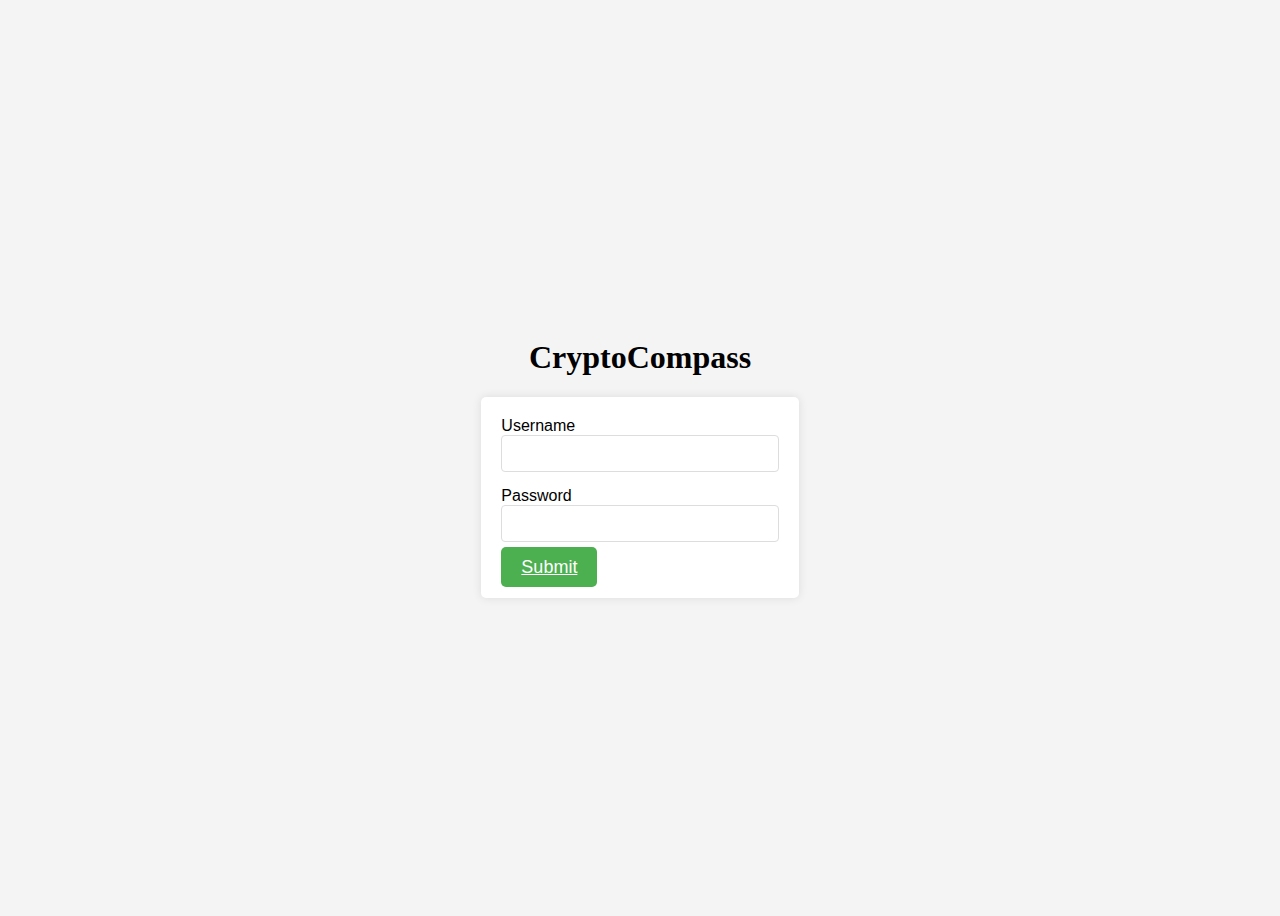
<file: index.html>
<!DOCTYPE html>
<html lang="en">
<head>
    <meta charset="UTF-8">
    <meta name="viewport" content="width=device-width, initial-scale=1.0">
    <title>Login</title>
    <style>
        body {
            font-family: Arial, sans-serif;
            background-color: #f4f4f4;
            display: flex;
            justify-content: center;
            align-items: center;
            height: 100vh;
            flex-direction: column;
        }
        .login-form {
            background-color: white;
            padding: 20px;
            border-radius: 5px;
            box-shadow: 0 0 10px rgba(0, 0, 0, 0.1);
        }
        .input-group {
            margin-bottom: 15px;
        }
        input[type="text"], input[type="password"] {
            width: 100%;
            padding: 10px;
            border: 1px solid #ddd;
            border-radius: 4px;
            box-sizing: border-box;
        }
        .button {
            background-color: #4CAF50;
            color: white;
            padding: 10px 20px;
            font-size: 18px;
            border: none;
            border-radius: 5px;
            cursor: pointer;
        }
    </style>
</head>
<body>
    <h1><font style="font-family:verdana">CryptoCompass</font></h1>
    <div class="login-form">
        <form>
            <div class="input-group">
                <label for="username">Username</label>
                <input type="text" id="username" name="username" required>
            </div>
            <div class="input-group">
                <label for="password">Password</label>
                <input type="password" id="password" name="password" required>
            </div>
            <a href="coinsMain.html" class="button" style="background-color: #4CAF50; 
            color: white; padding: 10px 20px; font-size: 18px; border-radius: 5px;">Submit</a>
        </form>
    </div>
</body>
</html>
</file>
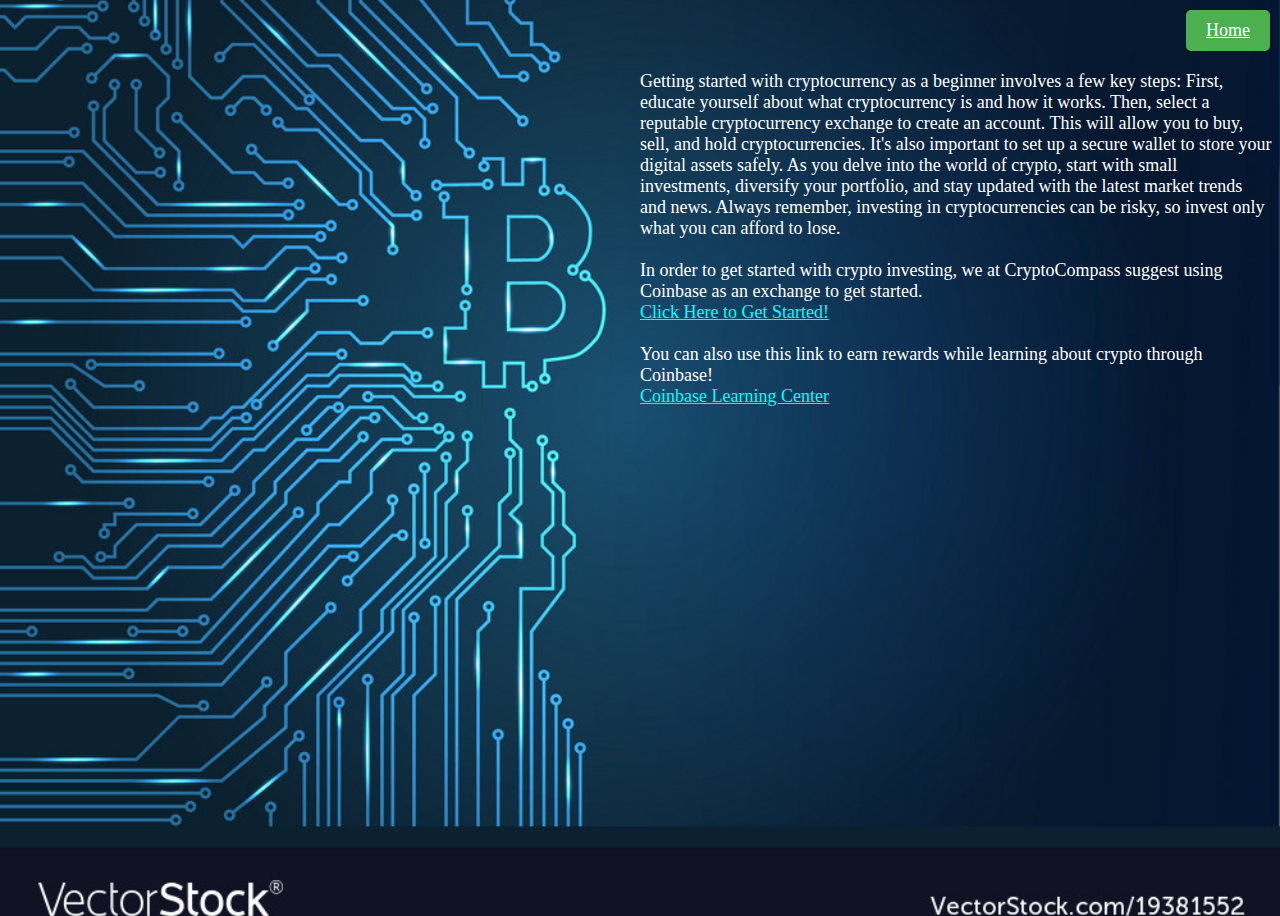
<file: learningSpace.html>
<!DOCTYPE html>
<html lang="en">
<head>
    <meta charset="UTF-8">
    <meta name="viewport" content="width=device-width, initial-scale=1.0">
    <title>Learning Space</title>
    <link rel="stylesheet" href="style2.css">
</head>
<body>
    <a href="coinsMain.html" class="button" style="position: fixed; top: 10px; right: 10px; background-color: #4CAF50;
    color: white; padding: 10px 20px; font-size: 18px; border-radius: 5px;">Home</a>
    
    <p id="body">Getting started with cryptocurrency as a beginner involves a few key steps: 
        First, educate yourself about what cryptocurrency is and how it works. 
        Then, select a reputable cryptocurrency exchange to create an account. 
        This will allow you to buy, sell, and hold cryptocurrencies. 
        It's also important to set up a secure wallet to store your digital assets safely. 
        As you delve into the world of crypto, start with small investments, diversify your portfolio, and stay updated with the latest market trends and news. 
        Always remember, investing in cryptocurrencies can be risky, so invest only what you can afford to lose.
        <br>
        <br>
        In order to get started with crypto investing, we at CryptoCompass suggest using Coinbase as an exchange to get started.
        <br>
        <a href = https://help.coinbase.com/en/coinbase/getting-started id="coinbase" style="color: rgb(0, 255, 251)" target="_blank">Click Here to Get Started!</a>
        <br>
        <br>
        You can also use this link to earn rewards while learning about crypto through Coinbase!
        <br>
        <a href = https://www.coinbase.com/learning-rewards id="coinbase" style="color: rgb(0, 255, 251)" target="_blank">Coinbase Learning Center</a>
    </p>

    
</body>
</html>
</file>
<file: style2.css>
body {
    height: 100vh;
    display: flex;
    /* align-items: center;
    justify-content: center; */
    background: url(images/BTC.jpg) no-repeat center center fixed;
    background-size: cover;
    -webkit-background-size: cover;
    -moz-background-size: cover;
    -o-background-size: cover;
    background-size: cover;
}

#body {
    width: 50%;
    margin-left: 50%;
    margin-top: 5%;
    text-align: left;
    font-size: 18px;
    color: #ffffff;
}
</file>
